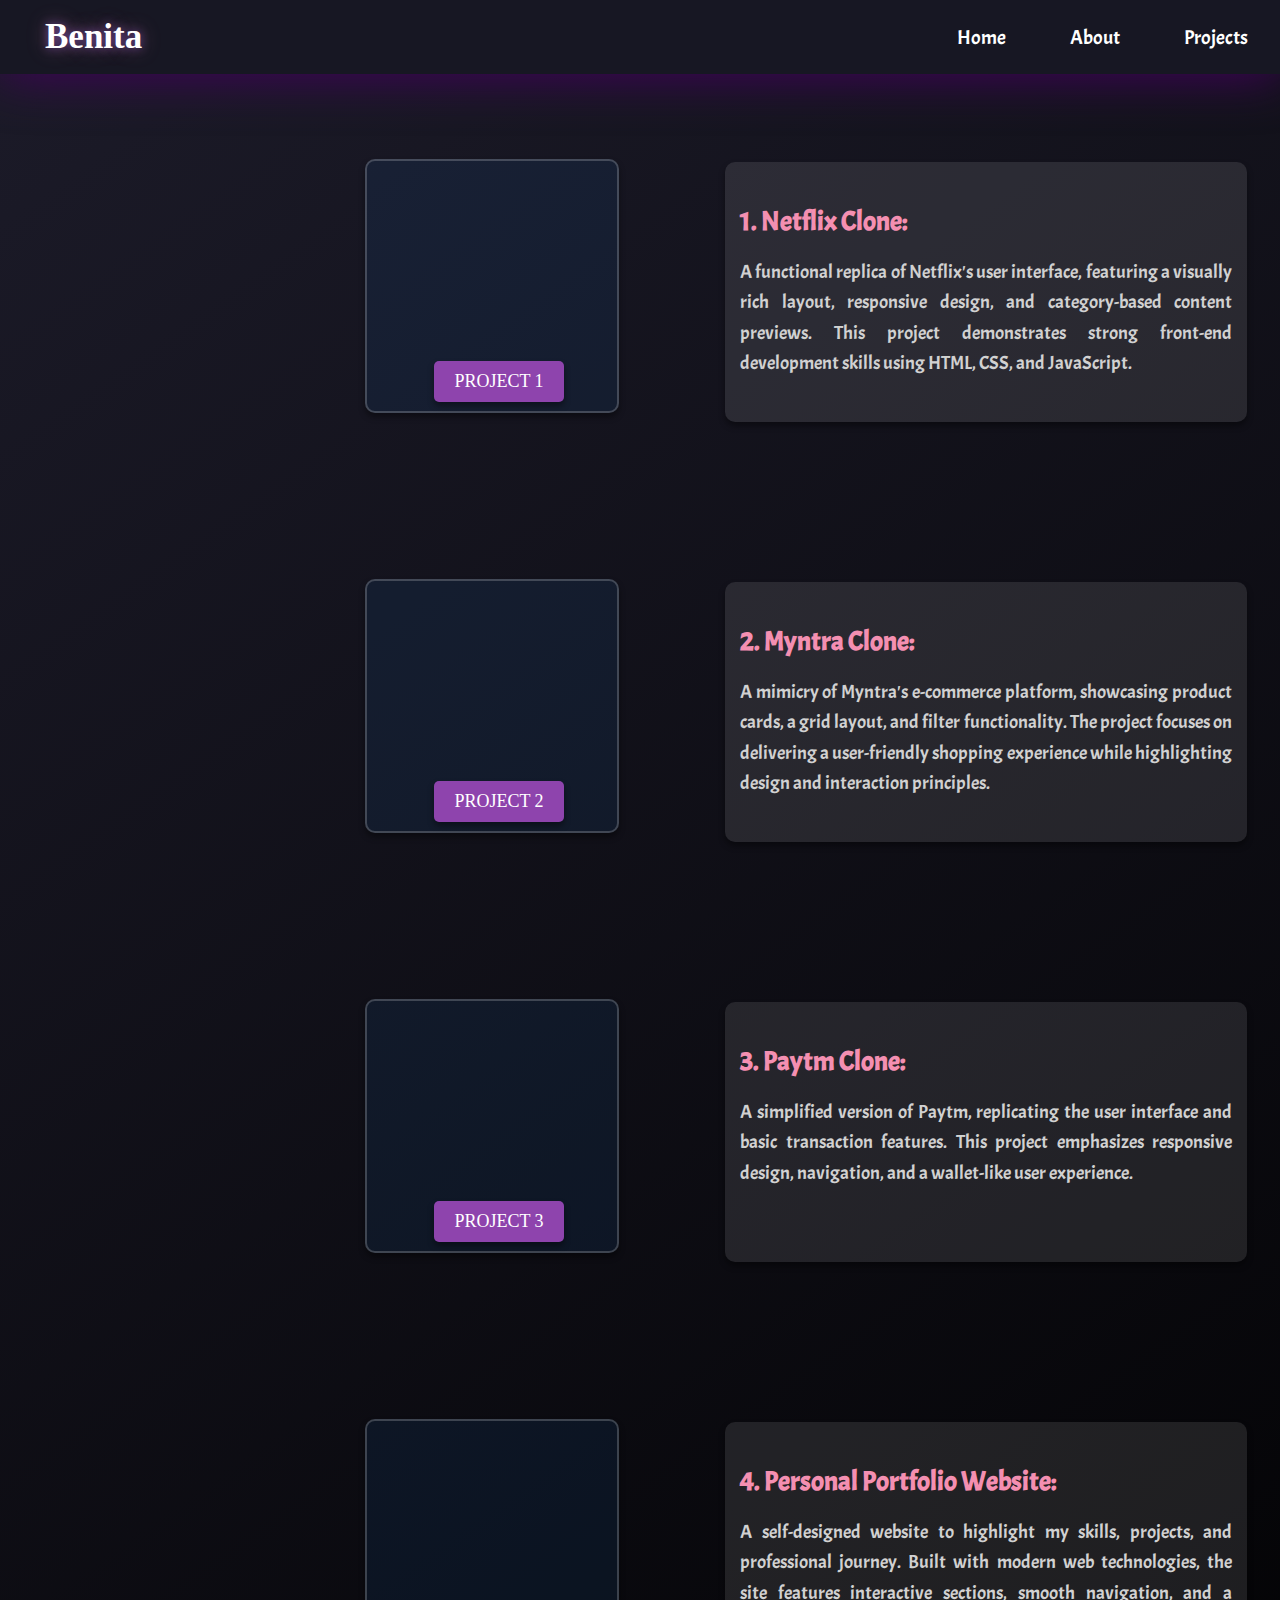
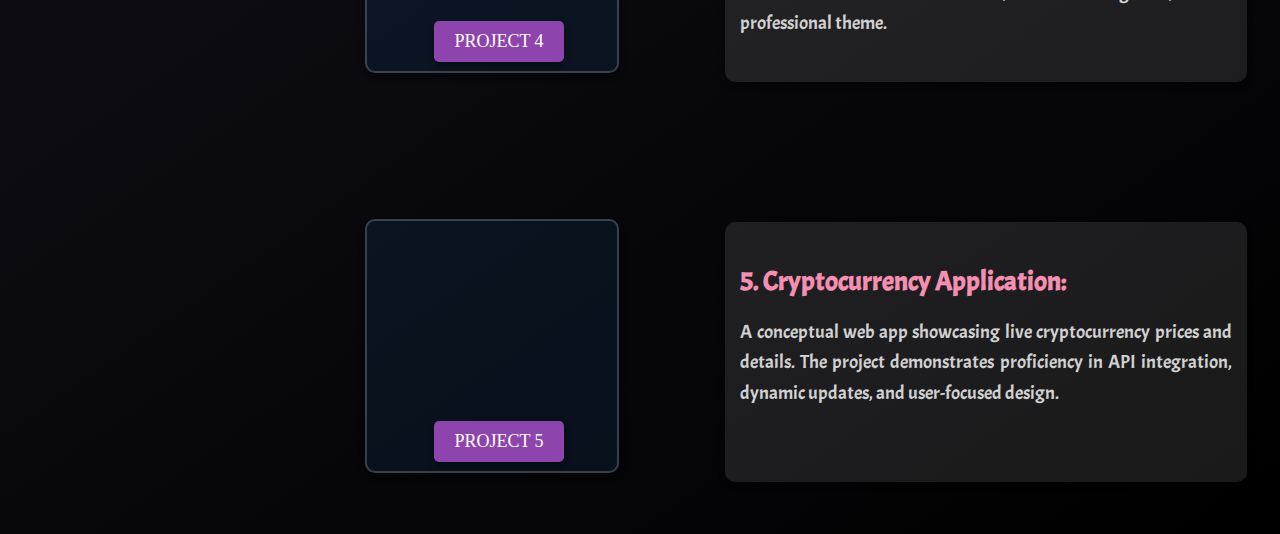
<file: project.html>
<!DOCTYPE html>
<html lang="en">
<head>
    <meta charset="UTF-8">
    <meta name="viewport" content="width=device-width, initial-scale=1.0">
    <title>Projects</title>
    <link rel="stylesheet" href="./project.css"> 
    <!-- Link to CSS -->
    <link href="https://fonts.googleapis.com/css2?family=Acme&display=swap" rel="stylesheet">
</head>
<body>

    <!-- Navbar -->
    <nav class="navbar">
        <div class="logo-name">Benita</div>
        <input type="checkbox" id="toggle-menu">
        <div class="hamburger" onclick="this.classList.toggle('active');">
            <span></span>
            <span></span>
            <span></span>
        </div>
        <ul class="nav-links">
            <li><a href="./index.html">Home</a></li>
            <li><a href="./about.html">About</a></li>
            <li><a href="./project.html">Projects</a></li>
        </ul>
    </nav>
    <div class="container">
        <div class="box">
            <button>PROJECT 1</button>
        </div>
        <div class="b">
            <h3>1. Netflix Clone:</h3>
            <p> A functional replica of Netflix's user interface, featuring a visually rich layout, responsive design, and category-based content previews. This project demonstrates strong front-end development skills using HTML, CSS, and JavaScript.</p>
        </div>
    </div>
    <br>
    <div class="container">
        <div class="box">
            <button>PROJECT 2</button>
        </div>
        <div class="b">
            <h3>2. Myntra Clone:</h3>
            <p> A mimicry of Myntra's e-commerce platform, showcasing product cards, a grid layout, and filter functionality. The project focuses on delivering a user-friendly shopping experience while highlighting design and interaction principles.</p>
        </div>
    </div>
    <br>
    <div class="container">
        <div class="box">
            <button>PROJECT 3</button>
        </div>
        <div class="b">
            <h3>3. Paytm Clone:</h3>
            <p> A simplified version of Paytm, replicating the user interface and basic transaction features. This project emphasizes responsive design, navigation, and a wallet-like user experience.</p>
        </div>
    </div>
    <br>
    <div class="container">
        <div class="box">
            <button>PROJECT 4</button>
        </div>
        <div class="b">
            <h3>4. Personal Portfolio Website:</h3>
            <p> A self-designed website to highlight my skills, projects, and professional journey. Built with modern web technologies, the site features interactive sections, smooth navigation, and a professional theme.</p>
        </div>
    </div>
    <div class="container">
        <div class="box">
            <button>PROJECT 5</button>
        </div>
        <div class="b">
            <h3>5. Cryptocurrency Application:</h3>
            <p> A conceptual web app showcasing live cryptocurrency prices and details. The project demonstrates proficiency in API integration, dynamic updates, and user-focused design.</p>
        </div>
    </div>
</body>
</html>
</file>
<file: project.css>
/* Global Styles */
body {
    font-family: 'Acme', sans-serif;
    margin: 0;
    padding: 0;
    background: linear-gradient(145deg, #1c1b29, #000);
    color: white;
    max-width: 100%;
}


.navbar {
    display: flex;
    justify-content: space-between;
    align-items: center;
    background: #171723;
    padding: 10px 20px;
    box-shadow: 0px 2px 50px rgb(67, 0, 93);
    position: relative;
}

.logo-name {
    font-size: 35px;
    font-weight: bold;
    padding: 7px;
    color: #ffffff;
    text-shadow: 0 0 10px rgba(155, 93, 229, 0.5), 0 0 20px rgba(244, 143, 177, 0.4);
    margin-left: 18px;
    font-family: Bradley Hand ITC;
}

.nav-links {
    list-style: none;
    display: flex;
    margin: 0;
    gap: 20px;
    font-size: 20px;
}

.nav-links li {
    margin-left: 20px;
}

.nav-links li a {
    color: white;
    text-decoration: none;
    padding: 8px 12px;
    border-radius: 4px;
    transition: color 0.3s ease;
}

.nav-links li a:hover {
    /* background-color: rgb(18, 1, 25);
    color: rgb(255, 255, 255); */
    color: #f48fb1;
}


/* Hamburger Menu  */
.hamburger {
    display: none;
    flex-direction: column;
    cursor: pointer;
    position: absolute;
    right: 20px;
    top: 15px;
}

.hamburger span {
    height: 3px;
    width: 25px;
    background-color: black;
    margin: 5px 0;
    border-radius: 2px;
}

/* Toggle checkbox for mobile */
#toggle-menu {
    display: none;
}

#toggle-menu:checked ~ .nav-links {
    display: flex;
    flex-direction: column;
    background-color: white;
    position: absolute;
    top: 60px;
    right: 0;
    width: 100%;
    text-align: center;
    padding: 20px;
} 

.box{
    background: rgba(25, 118, 210, 0.1);
    border: 2px solid rgba(255, 255, 255, 0.2);
    border-radius: 10px;
    height: 250px;
    width: 250px;
    position: relative;
    left: 320px;
    top: 40px;
    margin: 20px;
    transition: transform 0.3s, box-shadow 0.3s;
    box-shadow: 0px 4px 6px rgba(0, 0, 0, 0.4); 
}
.box:hover {
    transform: translateY(-5px); 
    box-shadow: 0px 8px 16px rgba(0, 0, 0, 0.6);
}
.box button{
    position: absolute;
    left: 67px;
    top: 200px;
    font-size:22px ;
    width: 52%;
    font-family: Bahnschrift;

    background: #8e44ad;
    color: white;
    font-size: 18px;
    border: none;
    padding: 10px 20px;
    border-radius: 5px;
    box-shadow: 0 4px 6px rgba(0, 0, 0, 0.4);
    transition: background-color 0.3s ease;
}
.box button:hover {
    background: #5b2c6f; 
}
.b{
    width: 40%;
    height: 230px;
    position: relative;
    left: 700px;
    top: -231px;
    background: rgba(255, 255, 255, 0.1);
    color: #d1d1d1;
    border-radius: 10px;
    padding: 15px;
    box-shadow: 0px 4px 6px rgba(0, 0, 0, 0.4);
}
.b h3 {
    font-size: 27px;
    color: #f48fb1;
    margin-bottom: 10px;
}
.b p {
    font-size: 19px;
    line-height: 1.6;
    text-align: justify;
}

.container {
    display: block;
    gap: 20px;
    padding: 25px;
    height: 350px;

}



@media (max-width: 768px) {
    .nav-links {
        display: none; /* Hide the links by default on mobile */
        flex-direction: column;
        width: 100%;
    }

    .nav-links li {
        margin: 10px 0;
    }

    .hamburger {
        display: flex; /* Show the hamburger on mobile */
    }

    #toggle-menu:checked ~ .nav-links {
        display: flex; /* Show the links when the hamburger is clicked */
    }
}
</file>
